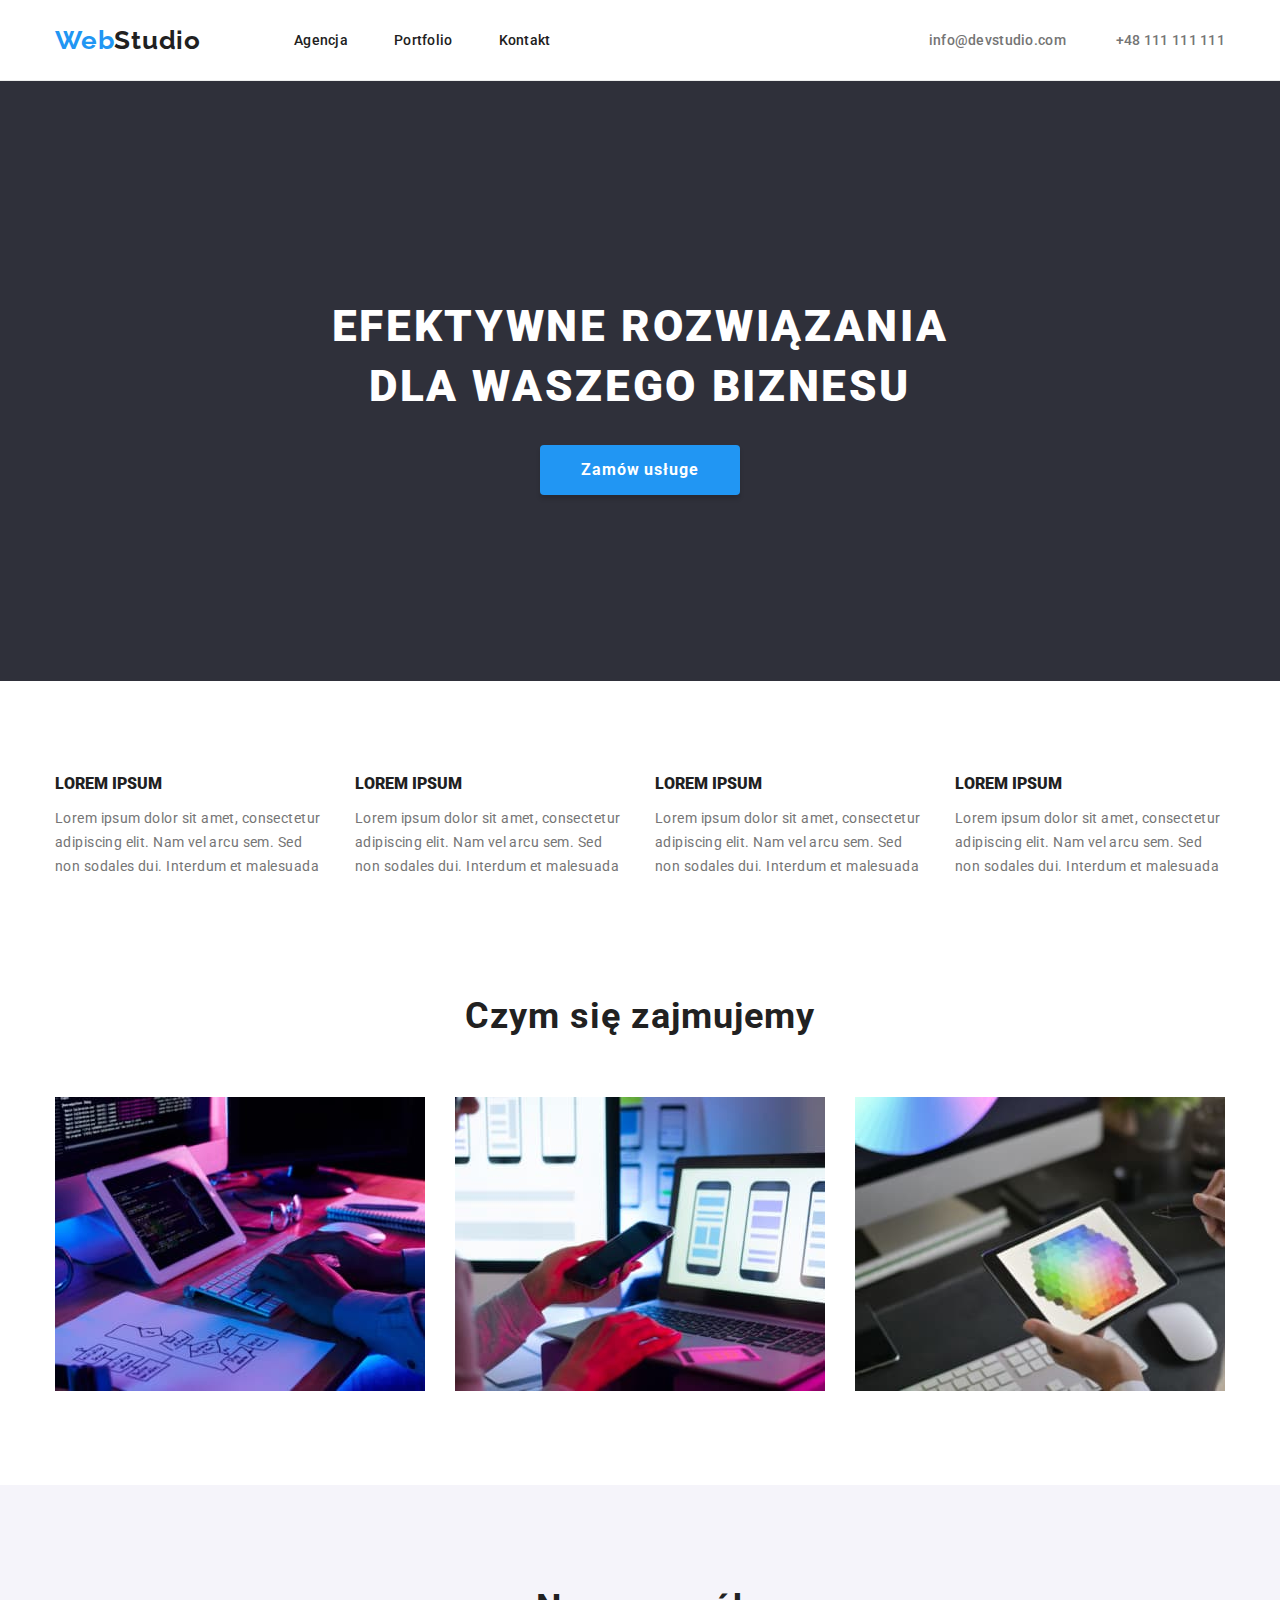
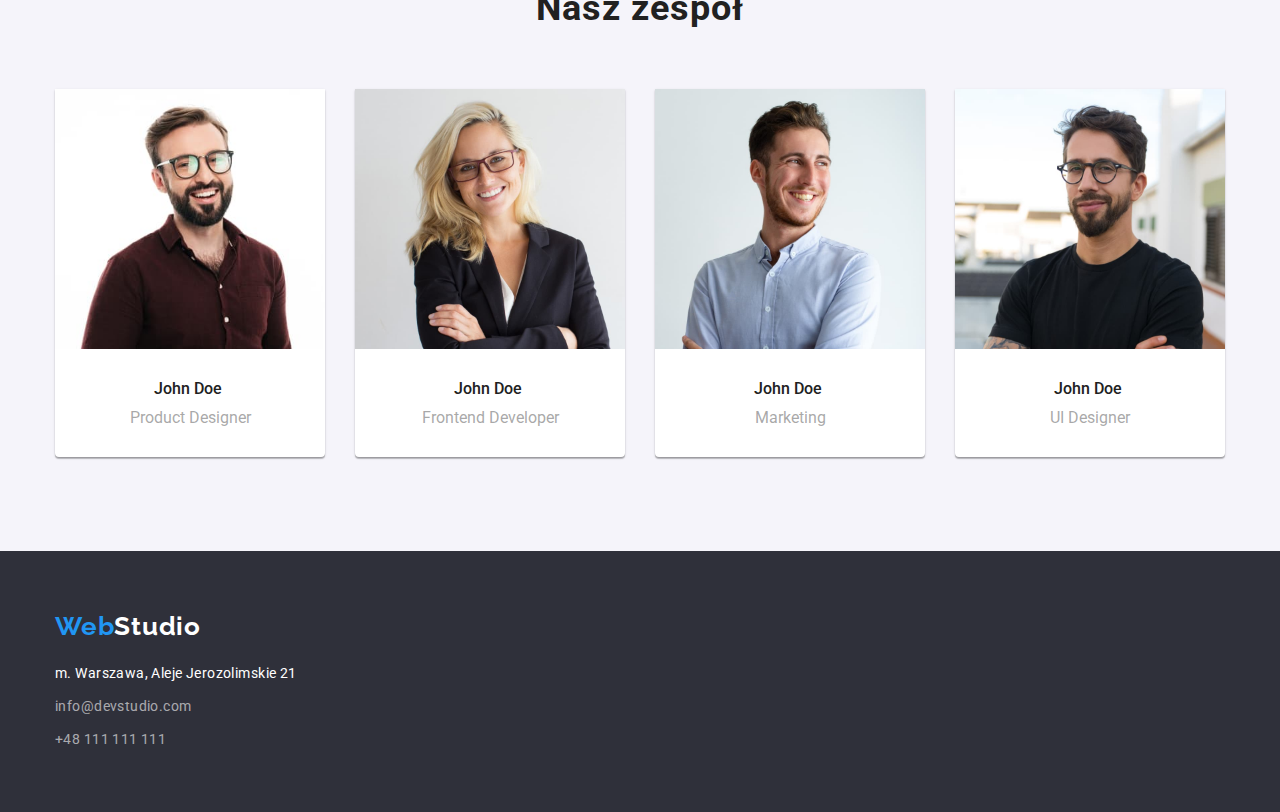
<file: index.html>
<!DOCTYPE html>
<html lang="pl">
  <head>
    <meta charset="UTF-8" />
    <meta http-equiv="X-UA-Compatible" content="IE=edge" />
    <meta name="viewport" content="width=device-width, initial-scale=1.0" />
    <title>Webstudio</title>  
   <link rel="stylesheet" href="https://cdnjs.cloudflare.com/ajax/libs/modern-normalize/1.1.0/modern-normalize.min.css">
    <link rel="preconnect" href="https://fonts.googleapis.com">
    <link rel="preconnect" href="https://fonts.gstatic.com" crossorigin>
    <link href="https://fonts.googleapis.com/css2?family=Raleway:wght@700&family=Roboto:wght@400;500;700;900&display=swap" rel="stylesheet">
     <link rel="stylesheet" href="css/style.css">  
     
  </head>


  <body>
    <header class="header">
      <div class="container">
      <a class="navigation-logo" href="index.html"><span class="navigation-logo-color">Web</span>Studio</a>      
      <nav class="navigation">
        <ul class="navigation-list list">
          <li class="navigation-list-item">
            <a class="navigation-list-link" href="#">Agencja</a>
          </li>
          <li class="navigation-list-item">
            <a class="navigation-list-link" href="portfolio.html">Portfolio</a>
          </li>
          <li class="navigation-list-item">
            <a class="navigation-list-link" href="#">Kontakt</a>
          </li>
        </ul>
      </nav>
      <address class="address">
        <ul class="navigation-address list">
          <li class="navigation-address-item">
            <a class="address-mail" href="mailto:info@devstudio.com">info@devstudio.com</a>
          </li>
          <li class="navigation-address-item">
            <a class="address-phone-number" href="tel:+48111111111">+48 111 111 111</a>
          </li>
        </ul>
      </address>  
      </div>    
    </header>

    <main>
      <section class="button section">
        <div class="container button-content">
          <h1>EFEKTYWNE ROZWIĄZANIA DLA WASZEGO BIZNESU</h1>
        <button class="model-btn" type="button">Zamów usługe</button>
        </div>
      </section>

      <section class="navigation-advantages">
        <div class="container">
        <ul class="navigation-advantages-list list">
          <li class="navigation-advantages-item">
            <h4 clas="navigation-advantages-h4"><b>LOREM IPSUM</b></h4>
            <p class="navigation-advantages-p">
              Lorem ipsum dolor sit amet, consectetur adipiscing elit. Nam vel
              arcu sem. Sed non sodales dui. Interdum et malesuada
            </p>
          </li>
          <li class="navigation-advantages-item">
            <h4 clas="navigation-advantages-h4"><b>LOREM IPSUM</b></h4>
            <p class="navigation-advantages-p">
              Lorem ipsum dolor sit amet, consectetur adipiscing elit. Nam vel
              arcu sem. Sed non sodales dui. Interdum et malesuada
            </p>
          </li>
          <li class="navigation-advantages-item">
            <h4 clas="navigation-advantages-h4"><b>LOREM IPSUM</b></h4>
            <p class="navigation-advantages-p">
              Lorem ipsum dolor sit amet, consectetur adipiscing elit. Nam vel
              arcu sem. Sed non sodales dui. Interdum et malesuada
            </p>
          </li>
          <li class="navigation-advantages-item">
            <h4 clas="navigation-advantages-h4"><b>LOREM IPSUM</b></h4>
            <p class="navigation-advantages-p">
              Lorem ipsum dolor sit amet, consectetur adipiscing elit. Nam vel
              arcu sem. Sed non sodales dui. Interdum et malesuada
            </p>
          </li>
        </ul>
        </div>
      </section>

      <section class="what-we-do section">
        <div class="container">
        <h2 class="secondary-header">Czym się zajmujemy</h2>
        <ul class="what-we-do-list list">
          <li class="what-we-do-item">
            <img class="what-we-do-list-photo" src="images/image1.jpg" alt="Computer" width="370" height="294">
          </li>
          <li class="what-we-do-item">
            <img class="what-we-do-list-photo" src="images/image2.jpg" alt="Computer and telephon" width="370" height="294">
          </li class="what-we-do-item">
          <li>
            <img class="what-we-do-list-photo" src="images/image3.jpg" alt="Tablet" width="370" height="294">
          </li>
        </ul>
        </div>
      </section>

      <section class="staff section">
        <div class="container">
        <h2 class="secondary-header">Nasz zespół</h2>
        <ul class="staff-list list">
            <li class="staff-list-item">
                <img class="staff-list-img" src="images/image4.jpg" alt="John Doe, Product Designer" width="270" height="260">
                <h3 class="third-header">John Doe</h3>
                <p class="staff_p">Product Designer</p>
            </li>
            <li class="staff-list-item">
                <img class="staff-list-img" src="images/image5.jpg" alt="John Doe, Frontend Developer" width="270" height="260">
                <h3 class="third-header">John Doe</h3>
                <p class="staff_p">Frontend Developer</p>
            </li>
            <li class="staff-list-item">
                <img class="staff-list-img" src="images/image6.jpg" alt="John Doe, Marketing" width="270" height="260">
                <h3 class="third-header">John Doe</h3>
                <p class="staff_p"> Marketing</p>
            </li>
            <li class="staff-list-item">
                <img class="staff-list-img" src="images/image7.jpg" alt="John Doe, UI Designer" width="270" height="260">
                <h3 class="third-header">John Doe</h3>
                <p class="staff_p">UI Designer</p>
            </li>
        </ul>   
        </div>     
      </section>
      
    </main>

    <footer class="footer section-footer">
      <div class="container">
        <a class="navigation-logo-footer" href="index.html"><span class="navigation-logo-color">Web</span>Studio</a>
      <address class="footer_address">
        <ul class="footer_list list">
          <li class="footer_list_item"><p class="footer-address">m. Warszawa, Aleje Jerozolimskie 21</p></li>
          <li class="footer_list_item"><a class="footer-mail" href="mailto:info@devstudio.com">info@devstudio.com</a></li>
          <li class="footer_list_item"><a class="footer-phone-number" href="tel:+48111111111">+48 111 111 111</a></li>
        </ul>
      </address>
      </div>
    </footer>
  </body>
</html>
</file>
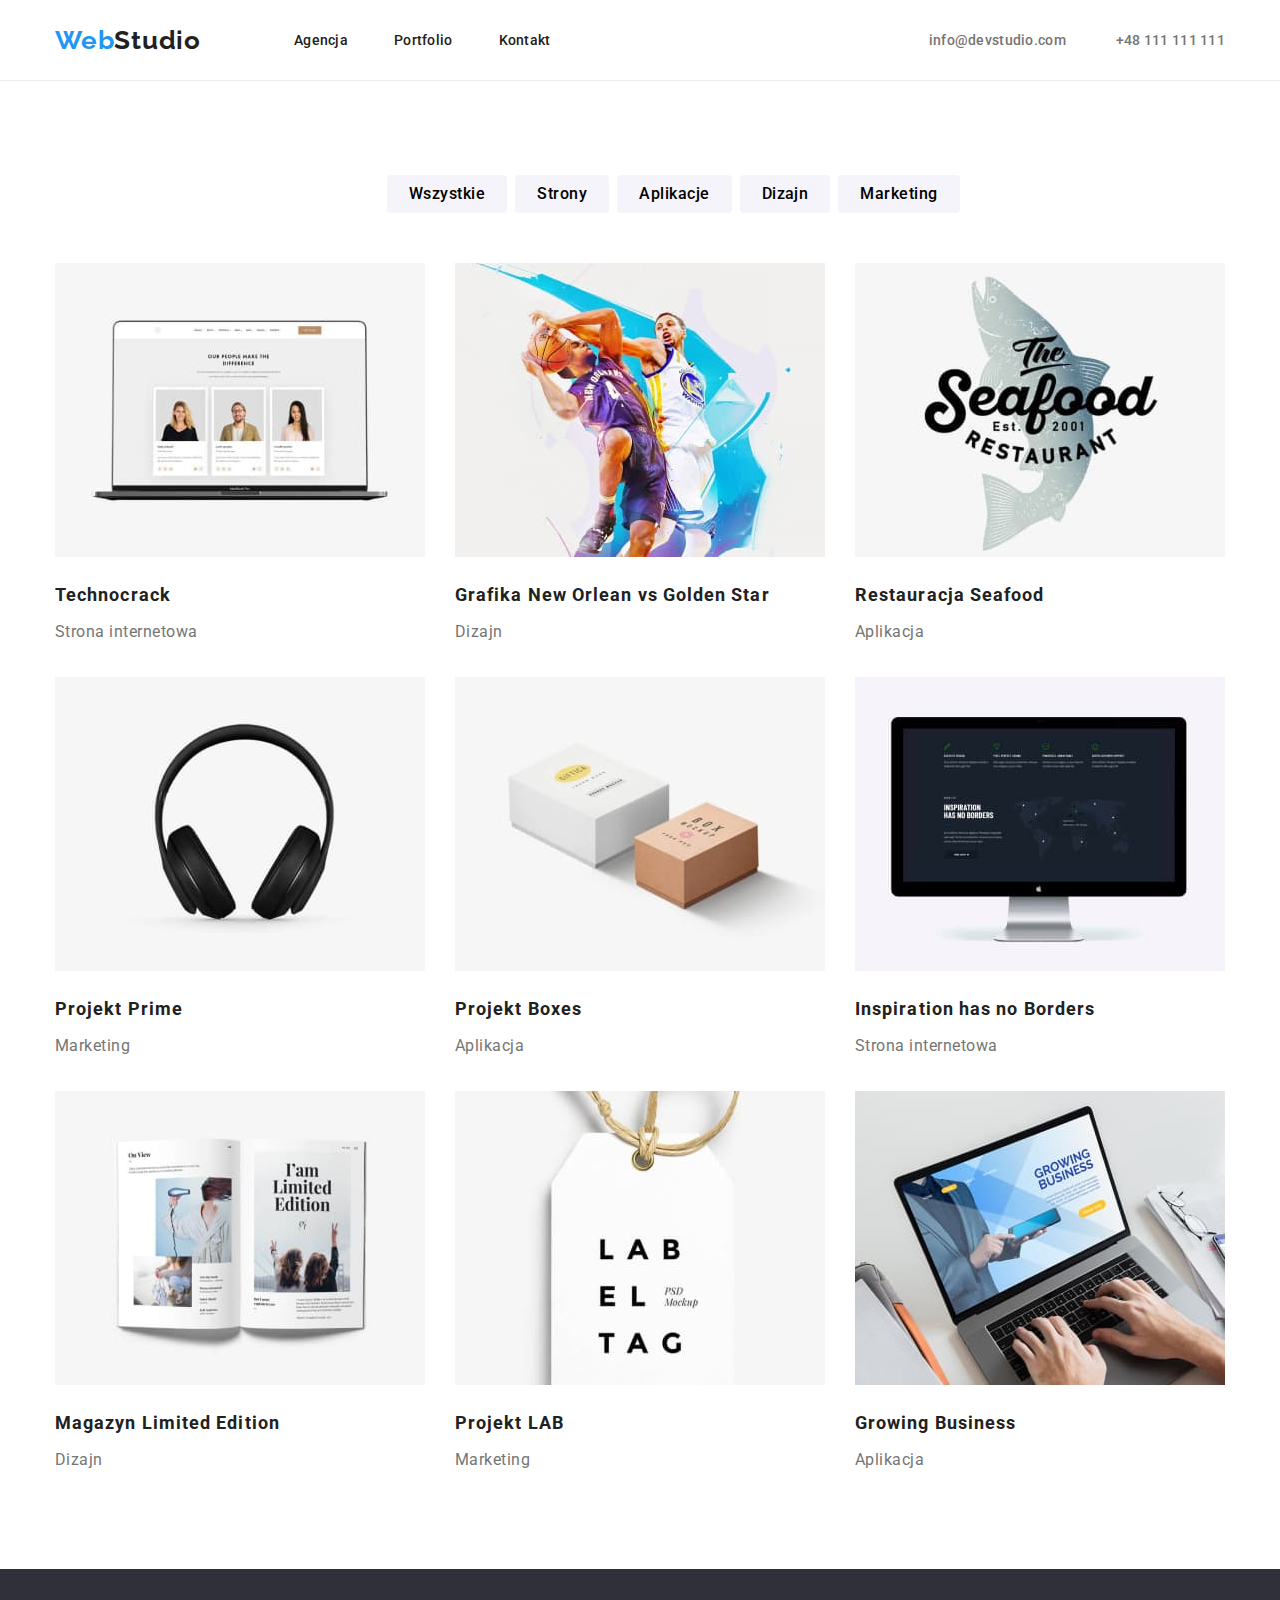
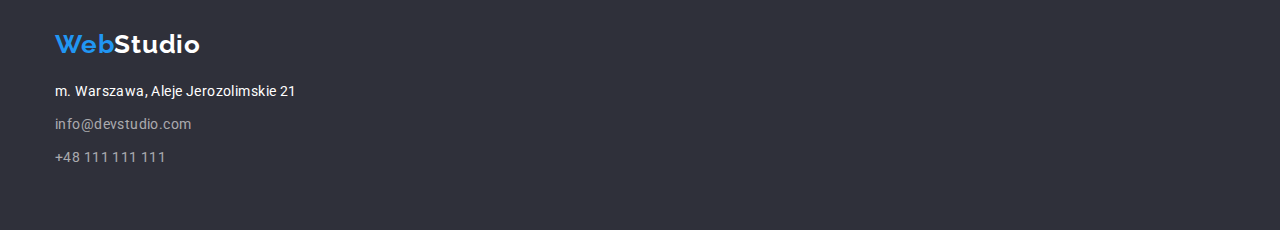
<file: portfolio.html>
<!DOCTYPE html>
<html lang="en">
<head>
    <meta charset="UTF-8">
    <meta http-equiv="X-UA-Compatible" content="IE=edge">
    <meta name="viewport" content="width=device-width, initial-scale=1.0">
    <title>Portfolio</title>
    <link rel="stylesheet" href="https://cdnjs.cloudflare.com/ajax/libs/modern-normalize/1.1.0/modern-normalize.min.css">
    <link rel="preconnect" href="https://fonts.googleapis.com">
    <link rel="preconnect" href="https://fonts.gstatic.com" crossorigin>
    <link href="https://fonts.googleapis.com/css2?family=Raleway:wght@700&family=Roboto:wght@400;500;700;900&display=swap" rel="stylesheet">
     <link rel="stylesheet" href="css/style.css">
</head>


<body>
    <header class="header">    
      <div class="container">
      <a class="navigation-logo" href="index.html"><span class="navigation-logo-color">Web</span>Studio</a>      
      <nav class="navigation">
        <ul class="navigation-list list">
          <li class="navigation-list-item">
            <a class="navigation-list-link" href="#">Agencja</a>
          </li>
          <li class="navigation-list-item">
            <a class="navigation-list-link" href="portolio.html">Portfolio</a>
          </li>
          <li class="navigation-list-item">
            <a class="navigation-list-link" href="#">Kontakt</a>
          </li>
        </ul>
      </nav>
      <address class="address">
        <ul class="navigation-address list">
          <li class="navigation-address-item">
            <a class="address-mail" href="mailto:info@devstudio.com">info@devstudio.com</a>
          </li>
          <li class="navigation-address-item">
            <a class="address-phone-number" href="tel:+48111111111">+48 111 111 111</a>
          </li>
        </ul>
      </address>  
      </div>      
    </header>

    <main>

    <section class="portfolio">
        <div class="filters-portfolio container">
            <ul class="filters-list-portfolio list">
                <li class="filters-list-item-portfolio"> <button class="model-btn-portfolio" type="button_1">Wszystkie</button></li>
                <li class="filters-list-item-portfolio"> <button class="model-btn-portfolio" type="button_2">Strony</button></li>
                <li class="filters-list-item-portfolio"> <button class="model-btn-portfolio" type="button_3">Aplikacje</button></li>
                <li class="filters-list-item-portfolio"> <button class="model-btn-portfolio" type="button_4">Dizajn</button></li>
                <li class="filters-list-item-portfolio"> <button class="model-btn-portfolio" type="button_5">Marketing</button></li>
              </ul>

        </div>
    </section>

    <section class="project">
      <div class="container">
        <ul class="project-list list">
            <li class="project-list-item">
                <img class="project-list-img" src="images/image8.jpg" alt="Technocrack, Strona internetowa" width="370" height="294">
                <h3 class="third-header-project">Technocrack</h3>
                <p class="staff_p-project">Strona internetowa</p>
            </li>
            <li class="project-list-item">
                <img class="project-list-img" src="images/image9.jpg" alt="Grafika New Orlean vs Golden Star, Dizajn" width="370" height="294">
                <h3 class="third-header-project">Grafika New Orlean vs Golden Star</h3>
                <p class="staff_p-project">Dizajn</p>
            </li>
            <li class="project-list-item">
                <img class="project-list-img" src="images/image10.jpg" alt="Restauracja Seafood, Aplikacja" width="370" height="294">
                <h3 class="third-header-project">Restauracja Seafood</h3>
                <p class="staff_p-project">Aplikacja</p>
            </li>
            <li class="project-list-item">
                <img class="project-list-img" src="images/image11.jpg" alt="Projekt Prime, Marketing" width="370" height="294">
                <h3 class="third-header-project">Projekt Prime</h3>
                <p class="staff_p-project">Marketing</p>
            </li>
             <li class="project-list-item">
                <img class="project-list-img" src="images/image12.jpg" alt="Projekt Boxes, Aplikacja" width="370" height="294">
                <h3 class="third-header-project">Projekt Boxes</h3>
                <p class="staff_p-project">Aplikacja</p>
            </li>
            <li class="project-list-item">
                <img class="project-list-img" src="images/image13.jpg" alt="Inspiration has no Borders, Strona internetowa" width="370" height="294">
                <h3 class="third-header-project">Inspiration has no Borders</h3>
                <p class="staff_p-project">Strona internetowa</p>
            </li>
            <li class="project-list-item">
                <img class="project-list-img" src="images/image14.jpg" alt="Magazyn Limited Edition, Dizajn" width="370" height="294">
                <h3 class="third-header-project">Magazyn Limited Edition</h3>
                <p class="staff_p-project">Dizajn</p>
            </li>
            <li class="project-list-item">
                <img class="project-list-img" src="images/image15.jpg" alt="Projekt LAB, Marketing" width="370" height="294">
                <h3 class="third-header-project">Projekt LAB</h3>
                <p class="staff_p-project">Marketing</p>
            </li>
            <li class="project-list-item">
                <img class="project-list-img" src="images/image16.jpg" alt="Growing Business, Aplikacja" width="370" height="294">
                <h3 class="third-header-project">Growing Business</h3>
                <p class="staff_p-project">Aplikacja</p>
            </li>       
          
        </ul>
        </div>
    </section>
    </main>


     <footer class="footer section-footer">
       <div class="container">
        <a class="navigation-logo-footer" href="index.html"><span class="navigation-logo-color">Web</span>Studio</a>
      <address class="footer_address">
        <ul class="footer_list list">
          <li class="footer_list_item"><p class="footer-address">m. Warszawa, Aleje Jerozolimskie 21</p></li>
          <li class="footer_list_item"><a class="footer-mail" href="mailto:info@devstudio.com">info@devstudio.com</a></li>
          <li class="footer_list_item"><a class="footer-phone-number" href="tel:+48111111111">+48 111 111 111</a></li>
        <!-- </ul>
      </address>
      <h4 clas="navigation-advantages-h4"><b>DOŁĄCZ DO NAS</b></h4>
      <ul class="social-list">
         <li class="social-list-item"><a class="social-list-link" href="#"></a></li>
          <li class="social-list-item"><a class="social-list-link" href="#"></a></li>
          <li class="social-list-item"><a class="social-list-link" href="#"></a></li>
          <li class="social-list-item"><a class="social-list-link" href="#"></a></li>
        </ul> -->
        </div>
    </footer>
    
    
</body>
</html>
</file>
<file: css/style.css>
:root{
    --font-family: 'Roboto', sans-serif;
    --secondary-font:'Raleway', sans-serif;
    --main-color: #2196F3;
    --family-color: #212121;
}

body{
   font-family: var(--font-family); 
   color: var(--family-color);
}

a {
    text-decoration: none;
}


h2,
h3,
h4,
h5,
h6{
    margin: 0;  
    padding: 0;
}

ul{
    padding: 0;
    margin: 0;
}

p{
    padding: 0;
}

.list{
    list-style: none;
}

img{
    display: block;
}

.container{
    width: 1200px;
    padding: 0 15px;
    align-items: center;
    margin: 0 auto;
}

.section {
  padding-top: 94px;
  padding-bottom: 94px;
}

.section-footer{
    padding-top: 60px;
    padding-bottom: 60px;
}

/*================COMPONENTS================ */
.model-btn{
    font-weight: bold;
    font-size: 16px;
    line-height: 1.875;
    margin: 0 auto;
    display: block;
    

    /* identical to box height, or 187% */
    align-items: center;
    text-align: center;
    letter-spacing: 0.06em;
    cursor: pointer;
    

    color: #FFFFFF;
    font-family:var(--font-family);
    /* position: absolute; */
    width: 200px;
    height: 50px;
    
    

    background: #2196F3;
    box-shadow: 0px 4px 4px rgba(0, 0, 0, 0.15);
    border-radius: 4px;
    border: 0;


}

.secondary-header{
    font-style: normal;
    font-weight: bold;
    font-size: 36px;
    line-height: 1.666;
    text-align: center;
    letter-spacing: 0.03em;
}

/*================END COMPONENTS================ */


/*================HEADER================ */

.header {
  border-bottom: 1px solid #ececec;
}

.header .container{
    display: flex;
    align-items: center;
    Height: 80px;
}


.navigation-logo{
   margin-right: 93px;
   font-family: var( --secondary-font);
}

.navigation-list,
.navigation-advantages-list {
    display: flex;
    align-items: center;
}

.navigation-list-item:not(:last-child) {
    margin-right: 46px;
}

.navigation-address{
    display: flex;
    align-items: center;
}

 .header .address{
    margin-left: auto;
}

.address-mail{
    margin-right: 50px;
}

.navigation-advantages-item:not(:last-child){
    margin-right: 30px;
    top: 93px;
}
.navigation-advantages{
   padding-top: 94px;
   margin:0;
}
.navigation-advantages-item{
    top: 774px;
}

.navigation-logo,
.navigation-logo-footer {     
    font-style: normal;
    font-weight: bold;
    font-size: 26px;
    line-height: 1.192;    
    /* identical to box height */
    letter-spacing: 0.03em; 
    
}
.navigation-logo{
  color: var(--family-color);    
}

.navigation-logo-color{
    color: var(--main-color);
}

.navigation-list-link,
.address{    
    font-weight: 500;
    font-size: 14px;
    line-height: 1.143;
    letter-spacing: 0.02em;  
    color:#212121 
}


.navigation-list-link:hover,
.navigation-list-link:focus,
.address-mail:hover,
.address-mail:focus,
.address-phone-number:hover,
.address-phone-number:focus,
.footer-mail:hover,
.footer-mail:focus,
.footer-phone-number:hover,
.footer-phone-number:focus{
    color:var(--main-color);
}

.address{
    font-style: normal;      
}
.address-mail,
.address-phone-number{
    color: #757575;
}


/*================END HEADER================ */

/*================BUTTON================ */


.button-content h1{
font-style: normal;
font-weight: 900;
font-size: 44px;
line-height: 1.364;

/* or 136% */
text-align: center;
letter-spacing: 0.06em;
/* width: 46.5rem; */
/* text-transform: uppercase; */
color: #FFFFFF;
width: 696px;
height: 120px;
left: 452px;
top: 280px;

margin-right: auto;
margin-left: auto;
}

.button {
 background :#2F303A;
  height: 37.5rem;
  display: flex;
  align-items: center;
}

/*================END BUTTON================ */

/*================NASZE ATUTY================ */

.what-we-do .secondary-header{
    margin-bottom: 50px;
    margin-top: 0;
}

.what-we-do-list{
    display: flex;
    justify-content: space-between;
}

.navigation-advantages-h4{    
    font-style: normal;
    font-weight: bold;
    font-size: 14px;
    line-height: 1.43;
    letter-spacing: 0.03em;
    text-transform: uppercase;
    left: 215px;
    top: 774px;
}

.navigation-advantages-p{    
    font-style: normal;
    font-weight: normal;
    font-size: 14px;
    line-height: 1.714;
    /* or 171% */
    letter-spacing: 0.03em;
    color: #757575;
    
}

/*================END NASZE ATUTY================ */

/*================STAFF================ */

.staff .secondary-header{
    margin-bottom: 50px;
    margin-top: 0;
}

.staff-list{
    display: flex;
    justify-content: space-between;
    
}

.third-header{
    margin-top: 30px;
    margin-bottom: 10px;
    margin-left: 99px;
}

.staff_p{
    margin: 0;
}

.third-header{   
    font-style: normal;
    font-weight: 500;
    font-size: 16px;
    line-height: 1.187;
}
.staff{
   background: #F5F4FA;
}

.staff_p{   
    font-style: normal;
    font-weight: normal;
    font-size: 16px;
    line-height: 1.187;
    text-align: center;

    color: rgba(117, 117, 117, 0.63);    
}

.staff-list-item{  
    width: 270px;
    height: 368px;
    left: 815px;
    top: 1635px;

    background: #FFFFFF;

    /* material shadow v1 */
    box-shadow: 0px 1px 3px rgba(0, 0, 0, 0.12), 0px 1px 1px rgba(0, 0, 0, 0.14), 0px 2px 1px rgba(0, 0, 0, 0.2);
    border-radius: 0px 0px 4px 4px;
}
/*================END STAFF================ */

/*================FOOTER================ */
.navigation-logo-footer{
    margin-top: 60px;
}

.footer-address{
    margin-top: 20px;
    margin-bottom: 9px;
}

.footer_list_item:not(:last-child){
    margin-bottom: 9px;
}

.footer{
    background: #2F303A;
}

.footer_list{    
    font-style: normal;
    font-weight: normal;
    font-size: 14px;
    line-height: 1.714;
    /* or 171% */
    letter-spacing: 0.03em;
      
}
.footer-address{
    color: #FFFFFF;
} 
 
.navigation-logo-footer{
    font-family: var(--secondary-font);
}

 .footer-mail,
.footer-phone-number{
color: rgba(255, 255, 255, 0.6);
}

/*================END FOOTER================ */

/*================PORTFOLIO================ */

.portfolio{
    padding-top: 94px;
}

.filters-list-portfolio{
    display: flex;
    align-items: center;
    margin-left: 332px;
}


.navigation-logo-footer{
  color: #FFFFFF;  
}


.third-header-project{    
    font-style: normal;
    font-weight: bold;
    font-size: 18px;
    line-height: 2;

    /* identical to box height, or 200% */
    letter-spacing: 0.06em;
    
}

.staff_p-project{
    font-style: normal;
    font-weight: normal;
    font-size: 16px;
    line-height: 1.875;

    /* identical to box height, or 187% */
    letter-spacing: 0.03em;
    color: #757575;
}


.model-btn-portfolio{
    background: #F5F4FA;
    border-radius: 4px;
    


    font-family:var(--font-family);
    font-style: normal;
    font-weight: 500;
    font-size: 16px;
    line-height: 1.625;

    /* identical to box height, or 162% */
    text-align: center;
    letter-spacing: 0.03em;
    cursor: pointer;
    border: 0;
    padding: 6px 22px;
}

.filters-list-item-portfolio:not(:last-child){
    margin-right:8px;
}

.model-btn-portfolio{
    margin: 0 auto;
    display: block;
}

.button_1,
.button_5{
    width: 121px;
    height: 38px;
}

.button_2{
width: 93px;
height: 38px;
margin-right: 8px;
}

.button_3{
width: 114px;
height: 38px;
}

.button_4{
width: 91px;
height: 38px;
}

.project{
    padding-top: 50px;
    padding-bottom: 94px;
}

.project-list {
  display: flex;
  justify-content: center;
  align-items: center;
  flex-wrap: wrap;
  gap: 30px;
}

.third-header-project{
    margin: 0;
    padding-top: 20px;
}

.staff_p-project{
    margin: 0;
    padding-top: 4px;
}

.model-btn-portfolio:hover,
.model-btn-portfolio:focus{
    background: #2196F3;
    /* shadow-middle */
    box-shadow: 0px 3px 1px rgba(0, 0, 0, 0.1), 0px 1px 2px rgba(0, 0, 0, 0.08), 0px 2px 2px rgba(0, 0, 0, 0.12);
    color: #FFFFFF;
}


/*================END PORTFOLIO================ */
</file>
